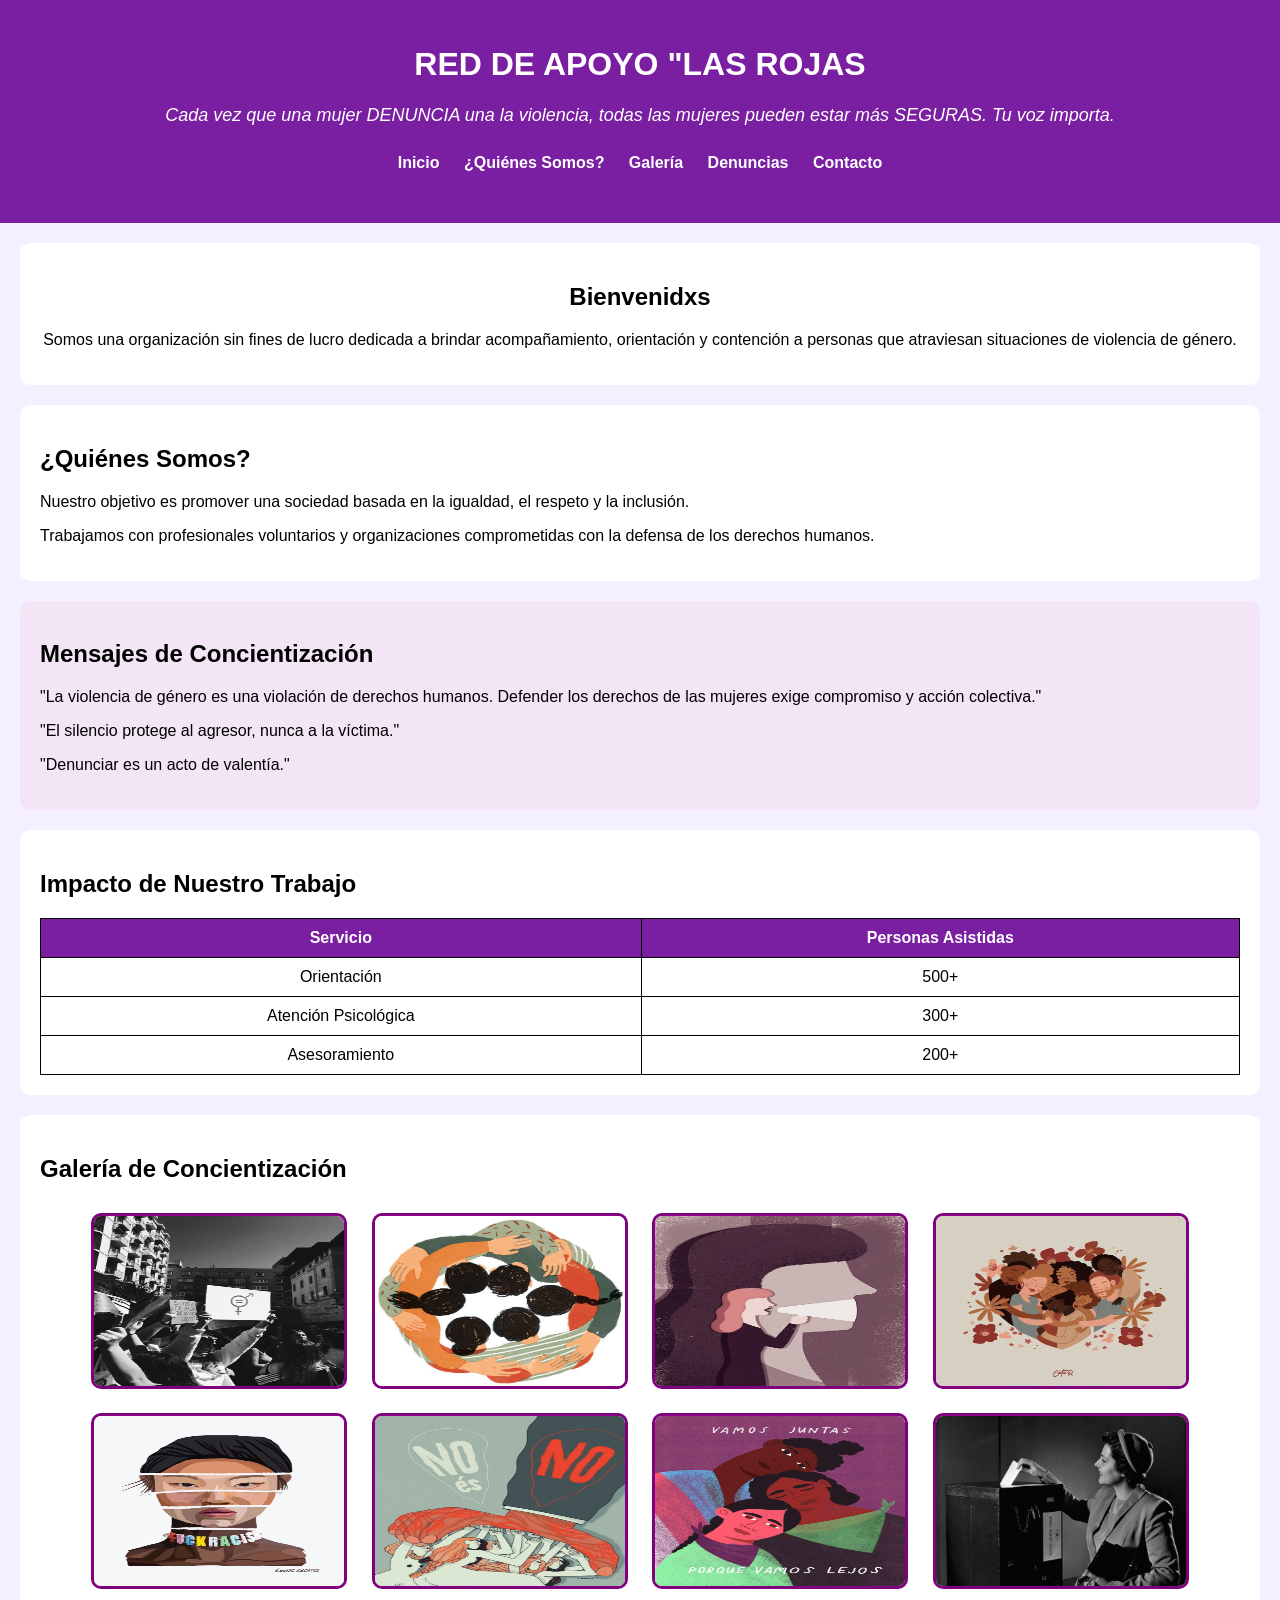
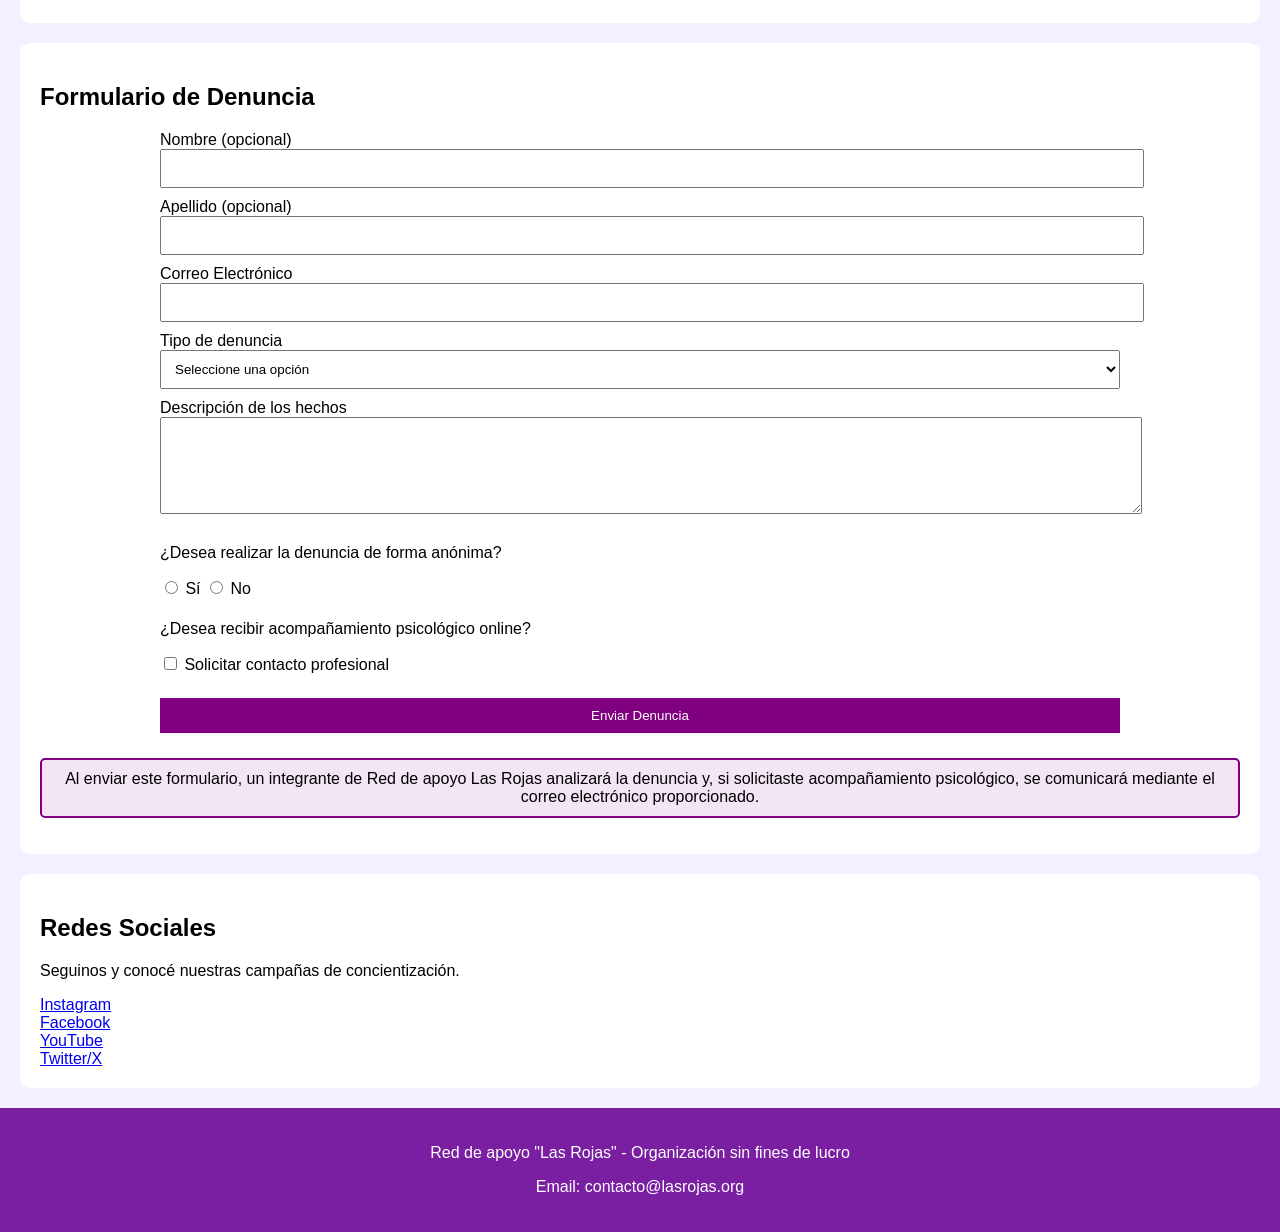
<file: PROYECTO ESI/index.html>
<!DOCTYPE html>
<html lang="es">

<head>
    <meta charset="UTF-8">
    <meta name="viewport" content="width=device-width, initial-scale=1.0">
    <title>RED DE APOYO "LAS ROJAS"</title>

    <link rel="stylesheet" href="style.css">
</head>

<body>

    <header>

        <h1>RED DE APOYO "LAS ROJAS</h1>

        <p class="eslogan">
            Cada vez que una mujer DENUNCIA una la violencia, todas las mujeres pueden estar más SEGURAS. Tu voz importa.
        </p>

        <nav>
            <ul>
                <li><a href="#">Inicio</a></li>
                <li><a href="#quienes">¿Quiénes Somos?</a></li>
                <li><a href="#galeria">Galería</a></li>
                <li><a href="#denuncia">Denuncias</a></li>
                <li><a href="#contacto">Contacto</a></li>
            </ul>
        </nav>

    </header>

    <section class="bienvenida">

        <h2>Bienvenidxs</h2>

        <p>
            Somos una organización sin fines de lucro dedicada a brindar
            acompañamiento, orientación y contención a personas que atraviesan
            situaciones de violencia de género.
        </p>

    </section>

    <section id="quienes">

        <h2>¿Quiénes Somos?</h2>

        <p>
            Nuestro objetivo es promover una sociedad basada en la igualdad,
            el respeto y la inclusión.
        </p>

        <p>
            Trabajamos con profesionales voluntarios y organizaciones
            comprometidas con la defensa de los derechos humanos.
        </p>

    </section>

    <section class="frases">

        <h2>Mensajes de Concientización</h2>

        <p>"La violencia de género es una violación de derechos humanos. Defender los derechos de las mujeres exige compromiso y acción colectiva."</p>

        <p>"El silencio protege al agresor, nunca a la víctima."</p>

        <p>"Denunciar es un acto de valentía."</p>

    </section>

    <section>

        <h2>Impacto de Nuestro Trabajo</h2>

        <table>

            <thead>
                <tr>
                    <th>Servicio</th>
                    <th>Personas Asistidas</th>
                </tr>
            </thead>

            <tbody>
                <tr>
                    <td>Orientación</td>
                    <td>500+</td>
                </tr>

                <tr>
                    <td>Atención Psicológica</td>
                    <td>300+</td>
                </tr>

                <tr>
                    <td>Asesoramiento</td>
                    <td>200+</td>
                </tr>
            </tbody>

        </table>

    </section>

    <section id="galeria">

        <h2>Galería de Concientización</h2>

        <div class="galeria">

            <img src="imagenes/igualdad.jpg" alt="Igualdad">
            <img src="imagenes/apoyo.jpg" alt="Apoyo">
            <img src="imagenes/ayuda.jpg" alt="Ayuda">
            <img src="imagenes/respeto.jpg" alt="Respeto">

            <img src="imagenes/diversidad.jpg" alt="Diversidad">
            <img src="imagenes/denuncia.jpg" alt="Denuncia">
            <img src="imagenes/contencion.jpg" alt="Contención">
            <img src="imagenes/derechos.jpg" alt="Derechos">

        </div>

    </section>

    <section id="denuncia">

        <h2>Formulario de Denuncia</h2>

        <form action="denuncia_enviada.html" method="post">

            <label for="nombre">Nombre (opcional)</label>
            <input type="text" id="nombre" name="nombre">

            <label for="apellido">Apellido (opcional)</label>
            <input type="text" id="apellido" name="apellido">

            <label for="correo">Correo Electrónico</label>
            <input type="email" id="correo" name="correo" required>

            <label for="tipo">Tipo de denuncia</label>

            <select id="tipo" name="tipo" required>
                <option value="">Seleccione una opción</option>
                <option>Acoso</option>
                <option>Violencia Física</option>
                <option>Violencia Psicológica</option>
                <option>Violencia Digital</option>
                <option>Discriminación</option>
            </select>

            <label for="mensaje">Descripción de los hechos</label>

            <textarea id="mensaje" name="mensaje" rows="5" required></textarea>

            <p>¿Desea realizar la denuncia de forma anónima?</p>

            <input type="radio" name="anonima"> Sí
            <input type="radio" name="anonima"> No

            <p>¿Desea recibir acompañamiento psicológico online?</p>

            <input type="checkbox">
            Solicitar contacto profesional

            <br><br>

            <input type="submit" value="Enviar Denuncia">
            </form>

<p class="mensaje">
Al enviar este formulario, un integrante de Red de apoyo Las Rojas analizará la denuncia y, si solicitaste acompañamiento psicológico, se comunicará mediante el correo electrónico proporcionado.
</p>

        </form>

    </section>

    <section id="contacto">

        <h2>Redes Sociales</h2>

        <p>
            Seguinos y conocé nuestras campañas de concientización.
        </p>

        <a href="https://www.instagram.com">Instagram</a><br>
        <a href="https://www.facebook.com">Facebook</a><br>
        <a href="https://www.youtube.com">YouTube</a><br>
        <a href="https://www.twitter.com">Twitter/X</a>

    </section>

    <footer>

        <p>
            Red de apoyo "Las Rojas" - Organización sin fines de lucro
        </p>

        <p>
            Email: contacto@lasrojas.org
        </p>

    </footer>

</body>

</html>
</file>
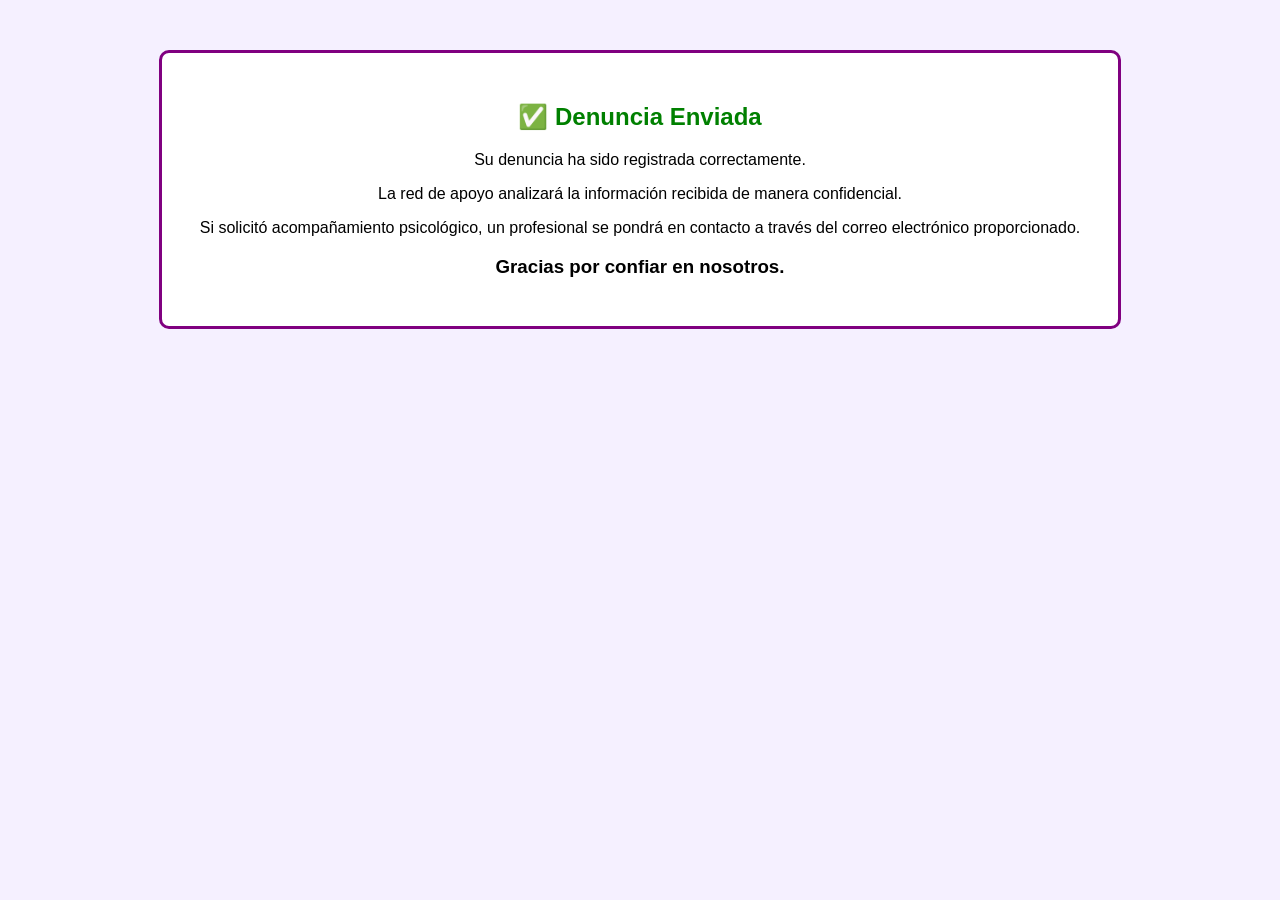
<file: PROYECTO ESI/denuncia_enviada.html>
<!DOCTYPE html>
<html lang="es">

<head>
    <meta charset="UTF-8">
    <title>Denuncia Enviada</title>
    <link rel="stylesheet" href="style.css">
</head>

<body>

    <section class="confirmacion">

        <h1>✅ Denuncia Enviada</h1>

        <p>
            Su denuncia ha sido registrada correctamente.
        </p>

        <p>
            La red de apoyo analizará la información recibida de manera confidencial.
        </p>

        <p>
            Si solicitó acompañamiento psicológico, un profesional se pondrá en contacto a través del correo electrónico proporcionado.
        </p>

        <h3>Gracias por confiar en nosotros.</h3>

    </section>

</body>

</html>
</file>
<file: PROYECTO ESI/style.css>
body{
    font-family: Arial, sans-serif;
    background-color: #f5f0ff;
    margin: 0;
}

header{
    background-color: #7b1fa2;
    color: white;
    text-align: center;
    padding: 25px;
}

.eslogan{
    font-size: 18px;
    font-style: italic;
}

nav ul{
    list-style: none;
    padding: 0;
}

nav li{
    display: inline-block;
    margin: 10px;
}

nav a{
    color: white;
    text-decoration: none;
    font-weight: bold;
}

nav a:hover{
    color: yellow;
}

section{
    background-color: white;
    margin: 20px;
    padding: 20px;
    border-radius: 10px;
}

.bienvenida{
    text-align: center;
}

.frases{
    background-color: #f3e5f5;
}

table{
    width: 100%;
    border-collapse: collapse;
}

th{
    background-color: #7b1fa2;
    color: white;
}

th,
td{
    border: 1px solid black;
    padding: 10px;
    text-align: center;
}

.galeria{
    text-align: center;
}

.galeria img{
    width: 250px;
    height: 170px;
    margin: 10px;
    border: 3px solid purple;
    border-radius: 10px;
}

form{
    width: 80%;
    margin: auto;
}

input,
select,
textarea{
    width: 100%;
    padding: 10px;
    margin-bottom: 10px;
}

input[type="radio"],
input[type="checkbox"]{
    width: auto;
}

input[type="submit"]{
    background-color: purple;
    color: white;
    border: none;
    cursor: pointer;
}

footer{
    background-color: #7b1fa2;
    color: white;
    text-align: center;
    padding: 20px;
}
.mensaje{
    background-color: #f3e5f5;
    border: 2px solid purple;
    padding: 10px;
    margin-top: 15px;
    border-radius: 5px;
    text-align: center;
}
.confirmacion{
    width: 70%;
    margin: 50px auto;
    padding: 30px;
    background-color: white;
    border: 3px solid purple;
    border-radius: 10px;
    text-align: center;
}

.confirmacion h1{
    color: green;
}
</file>
